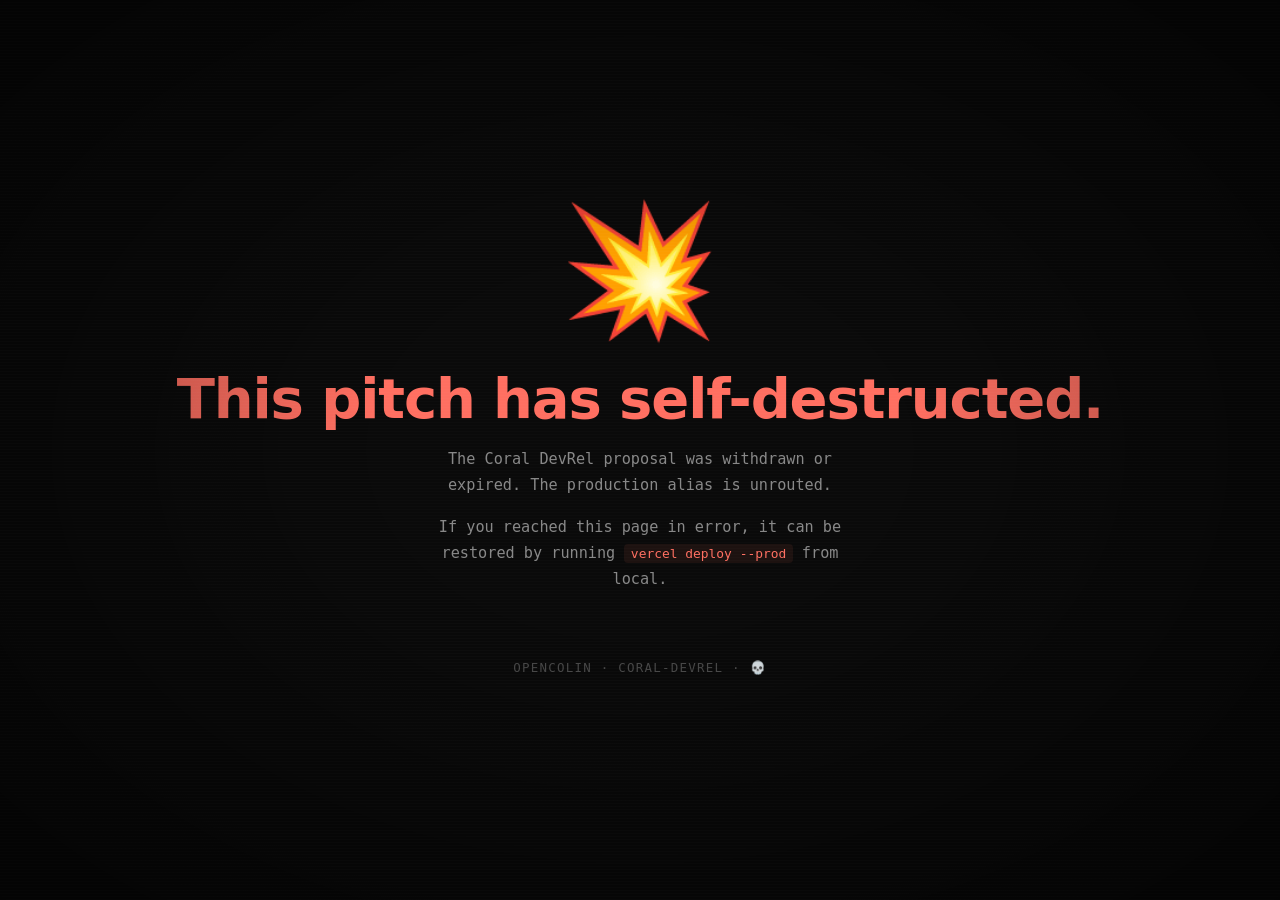
<file: destroyed.html>
<!doctype html>
<html lang="en">
<head>
  <meta charset="utf-8" />
  <meta name="viewport" content="width=device-width, initial-scale=1" />
  <title>Self-destructed</title>
  <meta name="robots" content="noindex" />
  <style>
    :root { color-scheme: dark; }
    * { box-sizing: border-box; margin: 0; padding: 0; }
    html, body {
      height: 100%;
      background: #0a0a0a;
      color: #d0d0d0;
      font-family: ui-monospace, "SF Mono", "JetBrains Mono", Menlo, Consolas, monospace;
      overflow: hidden;
    }
    .frame {
      height: 100%;
      display: flex;
      flex-direction: column;
      align-items: center;
      justify-content: center;
      padding: 2rem;
      text-align: center;
    }
    .icon {
      font-size: clamp(4rem, 12vw, 8rem);
      line-height: 1;
      margin-bottom: 2rem;
      animation: pulse 2s ease-in-out infinite;
    }
    h1 {
      font-family: ui-sans-serif, system-ui, -apple-system, sans-serif;
      font-size: clamp(2rem, 5vw, 3.5rem);
      font-weight: 700;
      letter-spacing: -0.02em;
      color: #FF6F61;
      margin-bottom: 1rem;
    }
    p {
      max-width: 50ch;
      font-size: 0.95rem;
      line-height: 1.7;
      color: #888;
      margin: 0 auto 1rem;
    }
    code {
      color: #FF6F61;
      background: rgba(255,111,97,0.08);
      padding: 0.15em 0.5em;
      border-radius: 4px;
      font-size: 0.85em;
    }
    .stamp {
      margin-top: 3rem;
      font-size: 0.78rem;
      color: #4a4a4a;
      letter-spacing: 0.1em;
      text-transform: uppercase;
    }
    @keyframes pulse {
      0%, 100% { opacity: 0.85; transform: scale(1); }
      50% { opacity: 1; transform: scale(1.05); }
    }
    .scanline {
      position: fixed;
      inset: 0;
      pointer-events: none;
      background: repeating-linear-gradient(
        0deg,
        rgba(255,255,255,0.015) 0px,
        rgba(255,255,255,0.015) 1px,
        transparent 1px,
        transparent 3px
      );
    }
    .vignette {
      position: fixed;
      inset: 0;
      pointer-events: none;
      background: radial-gradient(ellipse at center, transparent 30%, rgba(0,0,0,0.6) 100%);
    }
  </style>
</head>
<body>
  <div class="scanline"></div>
  <div class="vignette"></div>
  <div class="frame">
    <div class="icon" aria-hidden="true">💥</div>
    <h1>This pitch has self-destructed.</h1>
    <p>The Coral DevRel proposal was withdrawn or expired. The production alias is unrouted.</p>
    <p>If you reached this page in error, it can be restored by running <code>vercel deploy --prod</code> from local.</p>
    <p class="stamp">opencolin · coral-devrel · 💀</p>
  </div>
</body>
</html>
</file>
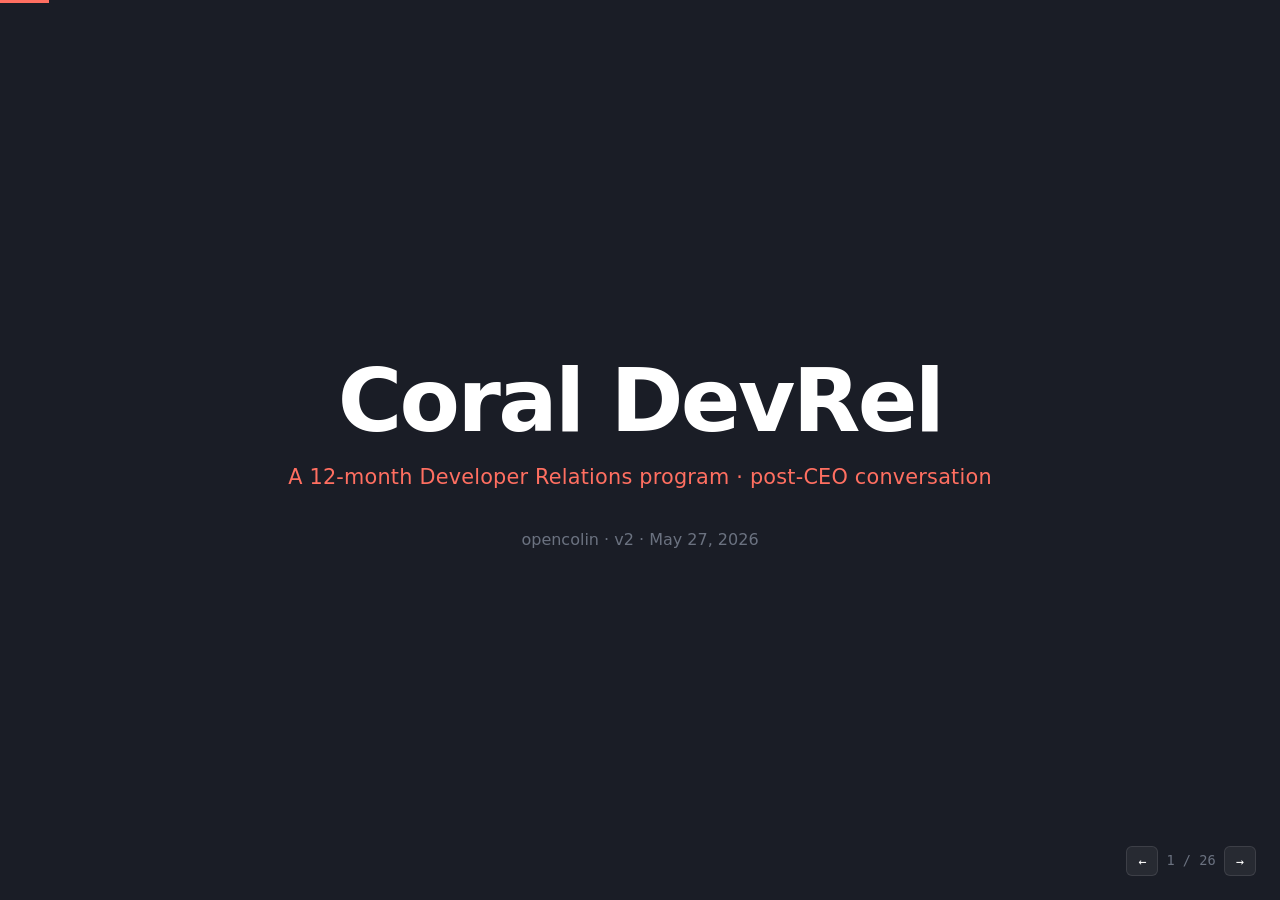
<file: presentation.html>
<!doctype html>
<html lang="en">
<head>
  <meta charset="utf-8" />
  <meta name="viewport" content="width=device-width, initial-scale=1" />
  <title>Coral DevRel Pitch · opencolin</title>
  <link rel="stylesheet" href="assets/css/main.css" />
</head>
<body class="deck">

<div class="deck-progress"></div>

<div class="deck-frame">

  <!-- 1. Title -->
  <div class="slide title active">
    <h1>Coral DevRel</h1>
    <div class="sub">A 12-month Developer Relations program · post-CEO conversation</div>
    <div class="author">opencolin · v2 · May 27, 2026</div>
  </div>

  <!-- 2. Origin -->
  <div class="slide">
    <h2>Where Coral came from.</h2>
    <p class="lede">Coral was extracted from <strong>Phoebe</strong>, the team's AI SRE product.</p>
    <ul>
      <li>Team built a self-hosted Phoebe just as Claude Code matured</li>
      <li>Concluded: future of agents is <strong>compose-your-own</strong></li>
      <li>Unbundled Phoebe's data-retrieval layer → <strong>Coral, standalone</strong></li>
      <li>User reaction was strong enough to <strong>pivot the whole company</strong></li>
      <li>Open-sourced four weeks ago. 4.9k stars in five weeks.</li>
    </ul>
  </div>

  <!-- 3. The thesis, in the CEO's words -->
  <div class="slide">
    <h2>The thesis, in the CEO's words.</h2>
    <p class="lede" style="font-size: 1.15rem; color: #D1D5DB; max-width: 70ch;">
      <em>"The best agent needs 12 different sources of data and a lot of them sensitive. It's a different kind of strategic and security iteration than having Datadog have your logs and GitHub have your repo and Slack have your communications. The future of agents will gravitate towards compose-your-own — to preserve strategic flexibility and to own the asset. Companies need to decide if they want the value of this usage to accrue to them or accrue to a vertical AI provider."</em>
    </p>
    <p style="color: #6B7280; margin-top: 1.5rem; font-size: 0.95rem;">— Matt Henderson, May 27 2026</p>
  </div>

  <!-- 4. The pitch in one paragraph -->
  <div class="slide">
    <h2>The pitch, in one paragraph.</h2>
    <p class="lede" style="font-size: 1.25rem; color: white; max-width: 65ch; line-height: 1.6;">
      Your agent's effectiveness depends on having access to <strong>twelve sensitive sources at once</strong>. Vertical AI products want that data and the <strong>derived intelligence</strong> to accrue to them. Coral is the agent-agnostic data runtime that keeps both with you.
    </p>
    <p style="color: #B8BCC8; margin-top: 1.5rem; font-size: 1.05rem; max-width: 65ch;">
      Apache 2.0. Local-first. Compose your own agent on top — Claude Code, Cursor, whatever ships next — and switch harnesses without losing what your usage has taught the system.
    </p>
    <p style="color: var(--coral); margin-top: 1.5rem; font-size: 1.1rem;">
      Owned infrastructure. Owned intelligence. Owned future.
    </p>
  </div>

  <!-- 5. Architectural moat -->
  <div class="slide">
    <h2>The architectural lead is perishable.</h2>
    <p class="lede">Five-way intersection nobody else hits.</p>
    <ul>
      <li><strong>Apache 2.0 + local-first + Rust + MCP-native + cross-source SQL JOINs</strong></li>
      <li><strong>3.4× cost efficiency, 31% accuracy gain</strong> vs direct provider MCPs (Claude Opus 4.6, n=82)</li>
      <li><strong>4.9k stars in 5 weeks</strong> — top 1% velocity for new dev tools</li>
      <li><strong>27 bundled + 75+ community sources</strong> shipped in month one</li>
    </ul>
    <p class="lede" style="margin-top: 2rem;">But Steampipe has 150+ plugins. MindsDB has 39k stars. Composio has 28k (and a recent enterprise-trust setback). The window to lead is <strong>6–12 months</strong> wide.</p>
  </div>

  <!-- 6. The wedge -->
  <div class="slide">
    <h2>The wedge.</h2>
    <div class="big-num">3.4×</div>
    <p class="lede">More cost-efficient than direct provider MCPs on real coding tasks. No other vendor publishes a comparable benchmark. We can own the metric definition.</p>
  </div>

  <!-- The threats -->
  <div class="slide">
    <h2>What we're racing against.</h2>
    <ul>
      <li><strong>Steampipe</strong> — 150+ plugins, AGPL, could relicense + add MCP</li>
      <li><strong>MindsDB</strong> — 39k stars, ships MCP today, could pivot agent-cost narrative</li>
      <li><strong>Composio</strong> — SF darling, MIT, 28k stars; recent security incident weakened enterprise trust</li>
      <li><strong>Memory plays</strong> — Memori, MEM0, Cognee competing for the same "agent infrastructure" mind-share</li>
      <li><strong>Anthropic</strong> — could ship first-party MCP aggregator</li>
      <li><strong>Vertical AI vendors</strong> — Datadog Bits, Honeycomb MCP, Cursor — want to own the data and the derived intelligence</li>
    </ul>
    <p class="lede" style="margin-top: 1.5rem; color: var(--coral);">Matt's framing: <em>"100 other smart teams in adjacent spaces. We need to be the winner or one of the winners."</em></p>
  </div>

  <!-- Memory positioning -->
  <div class="slide">
    <h2>Memory positioning.</h2>
    <p class="lede">Coral is shipping a memory feature. Memori, MEM0, and Cognee are all funded and pitching "we are your memory layer."</p>
    <p style="color: #D1D5DB; font-size: 1.1rem; margin-top: 1.5rem;">Matt's framing: <em>"Either bring your own memory tool and use Coral with it, or use Coral for both."</em></p>
    <ul>
      <li><strong>"Bring your own memory" reference architectures</strong> — Memori × Coral, MEM0 × Coral, Cognee × Coral</li>
      <li><strong>"Coral as memory" reference architecture</strong> — head-to-head, same dataset</li>
      <li><strong>Memory in the quarterly benchmark</strong> — public leaderboard, four configurations</li>
      <li><strong>Strategic argument:</strong> agent-agnostic + non-model-vendor — same reasoning that applies to data also applies to memory</li>
    </ul>
  </div>

  <!-- 5. The opportunity -->
  <div class="slide">
    <h2>Why DevRel is the lever.</h2>
    <p class="lede">Coral does not need more engineering hours. Coral needs:</p>
    <ul>
      <li><strong>Community-led plugin velocity</strong> to close the breadth gap</li>
      <li><strong>Public reference customers</strong> to neutralize "zero logos"</li>
      <li><strong>A defining content narrative</strong> before incumbents pivot</li>
    </ul>
    <p style="margin-top: 2rem; color: var(--coral);">All three are DevRel programs. None are engineering programs.</p>
  </div>

  <!-- 6. North star -->
  <div class="slide">
    <h2>One north star.</h2>
    <p class="lede" style="font-size: 1.5rem; color: white;">Active weekly developers running ≥3 sources per user.</p>
    <p style="color: #B8BCC8; margin-top: 1.5rem;">PMF (installed) + activation (configured) + stickiness (multiple sources). One number, all the answers.</p>
  </div>

  <!-- 7. 12-month targets -->
  <div class="slide">
    <h2>12-month targets.</h2>
    <ul>
      <li><strong>20k GitHub stars</strong> (4× current)</li>
      <li><strong>250+ source specs</strong> (2.5× current)</li>
      <li><strong>5,000 weekly active developers</strong></li>
      <li><strong>20 named customer references</strong>, 5 quotable publicly</li>
      <li><strong>50 Coral Cloud paying teams</strong> by Q4 2026 ($500K ARR)</li>
      <li><strong>8,000 newsletter subscribers</strong></li>
    </ul>
  </div>

  <!-- 8. The 7 initiatives -->
  <div class="slide">
    <h2>Seven initiatives.</h2>
    <ul>
      <li><strong>1. Source Spec Marketplace</strong> — attacks W1 (breadth)</li>
      <li><strong>2. BYO Agent Reference Architectures</strong> — attacks S8 + O5</li>
      <li><strong>3. Token Efficiency Benchmark Series</strong> — attacks S2 + T3</li>
      <li><strong>4. Coral Co-Pilot Cohort</strong> — attacks W3 (customers) + W2 (Cloud pipeline)</li>
      <li><strong>5. Source Spec Bounty</strong> — attacks W1</li>
      <li><strong>6. Community + Content Engine</strong> — attacks W3 + W8 (brand)</li>
      <li><strong>7. Strategic Channel Integrations</strong> — attacks T6 + T5</li>
    </ul>
  </div>

  <!-- 9. Cohort -->
  <div class="slide">
    <h2>Coral Co-Pilot Cohort.</h2>
    <p class="lede">12 weeks · 8–10 companies · 4 batches/year.</p>
    <ul>
      <li>White-glove from founders. 50% Cloud-for-life discount.</li>
      <li>In exchange: case study, quote, co-presented talk.</li>
      <li>Public Demo Day livestream — manufactures social proof at scale.</li>
      <li><strong>Targets:</strong> Vercel, Linear, Stripe, Cursor, Replit, Cognition, Decagon, Sierra, Modal, Browserbase.</li>
    </ul>
  </div>

  <!-- 10. Bounty -->
  <div class="slide">
    <h2>Source Spec Bounty.</h2>
    <div class="big-num">$150K</div>
    <p class="lede">Annual budget. Targets ~100 new community specs at 70% acceptance.</p>
    <ul>
      <li>T1 $200 · T2 $500 · T3 $1,000 · T4 $2,000</li>
      <li>$5K top quarterly contributor · $10K grand prize</li>
      <li>Quarterly themed Hack Weeks</li>
    </ul>
  </div>

  <!-- 11. Benchmarks -->
  <div class="slide">
    <h2>Quarterly Benchmark Series.</h2>
    <p class="lede">Coral is the only vendor publishing token-efficiency benchmarks for agent workloads. We turn that into a publishing cadence.</p>
    <ul>
      <li>One major drop per quarter + ad-hoc on model releases</li>
      <li>Open-source harness, fully reproducible</li>
      <li>Compares against Composio, Anthropic ref MCPs, Steampipe, MindsDB, vendor MCPs</li>
      <li>Public leaderboard at <code style="color: var(--coral); background: rgba(255,111,97,0.15);">withcoral.com/benchmarks</code></li>
    </ul>
  </div>

  <!-- 12. BYO Agent -->
  <div class="slide">
    <h2>BYO Agent reference architectures.</h2>
    <p class="lede">Be the default data layer for the top 5 AI coding agents.</p>
    <ul>
      <li><strong>Claude Code</strong> — co-marketed with Anthropic</li>
      <li><strong>Cursor</strong> — featured Marketplace entry</li>
      <li><strong>Continue.dev</strong> — OSS-friendly natural ally</li>
      <li><strong>Sourcegraph Cody / Amp</strong> — code-graph × ops-data</li>
      <li><strong>Goose, Aider, Devin, Cline</strong> — long-tail acquisition</li>
    </ul>
  </div>

  <!-- 13. Cadence -->
  <div class="slide">
    <h2>Weekly cadence builds trust.</h2>
    <ul>
      <li><strong>Monday</strong> — newsletter draft</li>
      <li><strong>Tuesday 11am PT</strong> — Office Hours (recorded)</li>
      <li><strong>Wednesday</strong> — community "How I Coral" post</li>
      <li><strong>Thursday</strong> — YouTube source spec walkthrough</li>
      <li><strong>Friday</strong> — Discord recap + bounty leaderboard</li>
    </ul>
  </div>

  <!-- 14. Phase 1 -->
  <div class="slide">
    <h2>Phase 1 — Foundations · Mo 1–3.</h2>
    <ul>
      <li>Source Spec Cookbook v1</li>
      <li>Claude Code + Cursor reference architectures</li>
      <li>Benchmark drop on Opus 4.7</li>
      <li>Discord investment, weekly office hours launch</li>
      <li>Cohort #1 applications open</li>
      <li>Bounty program launches with $50K initial pool</li>
    </ul>
    <p style="margin-top: 1.5rem; color: var(--coral);"><strong>Milestone:</strong> 8k stars · 130 sources · 1.5k WAD</p>
  </div>

  <!-- 15. Phase 2 -->
  <div class="slide">
    <h2>Phase 2 — Coral Cloud GA · Mo 4–6.</h2>
    <ul>
      <li>Coral Cloud / Teams launches</li>
      <li>Multi-tenant SaaS · audit logs · RBAC · shared credential vault</li>
      <li>AWS Marketplace listing</li>
      <li>Backstage plugin GA</li>
      <li>Cohort #1 Demo Day livestream</li>
      <li>Second benchmark drop</li>
    </ul>
    <p style="margin-top: 1.5rem; color: var(--coral);"><strong>Milestone:</strong> 12k stars · 180 sources · 3k WAD · 25 Cloud teams</p>
  </div>

  <!-- Phase 3 -->
  <div class="slide">
    <h2>Phase 3 — Scale · Mo 7–12.</h2>
    <ul>
      <li>AI Engineer World's Fair + KubeCon presence</li>
      <li>Anthropic co-marketed launch</li>
      <li>Plugin SDK v2 + community marketplace</li>
      <li>Cohorts #3 and #4</li>
      <li>Gartner Cool Vendor / Forrester Wave inclusion targets</li>
    </ul>
    <p style="margin-top: 1.5rem; color: var(--coral);"><strong>Milestone:</strong> 20k stars · 250 sources · 5k WAD · 50 Cloud teams · $500K ARR</p>
  </div>

  <!-- Managed services -->
  <div class="slide">
    <h2>The real GTM: managed services.</h2>
    <p class="lede" style="font-size: 1.1rem; color: #D1D5DB; max-width: 65ch;">
      Matt: <em>"The revenue is in infrastructure or services. Customers need a developer tools team that knows their shit with agents. So we'll end up providing managed services that are like having an on-demand agent developer tools team."</em>
    </p>
    <p style="margin-top: 1.5rem;">DevRel manufactures the proof the managed-services tier sells:</p>
    <ul>
      <li><strong>Reference implementations</strong> double as a "look what we can build for you" portfolio</li>
      <li><strong>Cohort case studies</strong> with quantified ROI become sales narratives</li>
      <li><strong>Public office hours</strong> let prospects verify the team's depth</li>
      <li><strong>Quarterly "Build Days"</strong> — live-streamed enterprise co-builds</li>
      <li><strong>DevRel engineer as bench overflow</strong> — 20% time on paid services, partial revenue from day one</li>
    </ul>
  </div>

  <!-- What we deliver -->
  <div class="slide">
    <h2>What we deliver.</h2>
    <p class="lede">The same operating system in any of three engagement options.</p>
    <ul>
      <li><strong>Always-on:</strong> strategy, content, community, benchmarks, cohorts, bounties, events, analyst, brand</li>
      <li><strong>Project-based:</strong> reference architectures, cookbook, Cloud GTM, Backstage plugin</li>
      <li><strong>Tooling:</strong> OpenClaw agent · MetricsBoard · Cohort Portal · Bounty Tracker</li>
    </ul>
  </div>

  <!-- Three engagement options -->
  <div class="slide">
    <h2>Three engagement options.</h2>
    <p class="lede" style="color: #D1D5DB;">Matt: <em>"We might end up concluding that we really need to be sort of all-in from the get-go."</em> Pick the container that fits.</p>
    <ul style="font-size: 1.05rem;">
      <li><strong>A · Full-time, all-in.</strong> Close out Nebius over 60 days, join as Head of DevRel / DevRel Engineer. Standard SF comp + equity.</li>
      <li><strong>B · 90-day paid pilot → full-time conversion.</strong> $155K for 90 days with defined OKRs, convert at the gate. De-risks both sides.</li>
      <li><strong>C · Fractional with concrete OKRs.</strong> $35–50K/mo retainer + programs. Operating system, lighter commitment, scale post-Cloud.</li>
    </ul>
    <p style="margin-top: 1.5rem; color: var(--coral);">Substance is identical in all three. Only exclusivity and ramp differ.</p>
  </div>

  <!-- Why opencolin -->
  <div class="slide">
    <h2>Why opencolin.</h2>
    <p class="lede">Same operating system, four prior programs.</p>
    <ul>
      <li><strong>CrewAI</strong> — multi-agent orchestration DevRel</li>
      <li><strong>Memori</strong> — agent memory + SF residency + MCP marketplace</li>
      <li><strong>Glean</strong> — enterprise AI search dev programs</li>
      <li><strong>Perplexity Sonar</strong> — 90-day growth + ecosystem vision</li>
      <li><strong>Nebius (current)</strong> — agent + AI infrastructure DevRel; Tavily complement available for joint events</li>
    </ul>
    <p style="color: #B8BCC8; margin-top: 1.5rem;">Plus our internal AI DevRel OS — OpenClaw agent, MetricsBoard, Cohort Portal — and a fellows network across SF, NYC, London, Berlin, Bangalore, São Paulo.</p>
  </div>

  <!-- Next steps -->
  <div class="slide">
    <h2>Next steps.</h2>
    <ol style="font-size: 1.2rem; color: #D1D5DB;">
      <li>Matt + James align on which of the three engagement options fits Coral now</li>
      <li>30-minute follow-up with James to brief him on this deck + the live site</li>
      <li>If pilot path: sign 90-day pilot ($155K) — kick off Source Spec Cookbook + Cohort #1 prep in week 1</li>
      <li>If full-time path: confirm comp + equity, plan 60-day Nebius wind-down</li>
    </ol>
    <p style="margin-top: 2rem; color: var(--coral); font-size: 1.2rem;">collin@dabl.club</p>
  </div>

  <!-- 21. Thanks -->
  <div class="slide title">
    <h1>Let's build Coral's category leadership.</h1>
    <div class="sub">collin@dabl.club</div>
    <div class="author">Coral DevRel Strategy · opencolin · 2026-05-27</div>
  </div>

</div>

<div class="deck-controls">
  <button class="deck-prev" aria-label="Previous slide">←</button>
  <span class="deck-counter">1 / 26</span>
  <button class="deck-next" aria-label="Next slide">→</button>
</div>

<script src="assets/js/main.js"></script>
</body>
</html>
</file>
<file: assets/css/main.css>
/* Coral DevRel Strategy — fractional pitch site
   Light theme, coral accents, Gartner-style information density */

:root {
  --coral: #FF6F61;
  --coral-dark: #E55A4D;
  --coral-soft: #FFE8E4;
  --coral-tint: #FFF5F2;
  --ocean: #1B3A57;
  --ocean-soft: #E8EEF4;
  --ink: #1A1D26;
  --body: #2D3142;
  --muted: #6B7280;
  --line: #E5E7EB;
  --line-soft: #F1F2F4;
  --bg: #FAFAF8;
  --surface: #FFFFFF;
  --success: #10B981;
  --warning: #F59E0B;
  --danger: #DC2626;
  --radius: 10px;
  --radius-lg: 16px;
  --shadow-sm: 0 1px 2px rgba(26, 29, 38, 0.04), 0 1px 1px rgba(26, 29, 38, 0.03);
  --shadow: 0 2px 8px rgba(26, 29, 38, 0.06), 0 1px 2px rgba(26, 29, 38, 0.04);
  --shadow-lg: 0 12px 32px rgba(26, 29, 38, 0.08), 0 4px 8px rgba(26, 29, 38, 0.04);
  --font: ui-sans-serif, system-ui, -apple-system, "Inter", "Segoe UI", Roboto, sans-serif;
  --font-mono: ui-monospace, "SF Mono", "JetBrains Mono", Menlo, Consolas, monospace;
  --measure: 68ch;
}

* { box-sizing: border-box; }

html, body {
  margin: 0;
  padding: 0;
  font-family: var(--font);
  font-size: 16px;
  line-height: 1.6;
  color: var(--body);
  background: var(--bg);
  -webkit-font-smoothing: antialiased;
  text-rendering: optimizeLegibility;
}

a {
  color: var(--coral-dark);
  text-decoration: none;
  border-bottom: 1px solid transparent;
  transition: border-color 120ms ease, color 120ms ease;
}
a:hover { border-bottom-color: var(--coral-dark); }

h1, h2, h3, h4, h5 {
  color: var(--ink);
  font-weight: 600;
  letter-spacing: -0.02em;
  line-height: 1.2;
  margin: 0 0 0.5em;
}
h1 { font-size: clamp(2rem, 4vw, 3rem); letter-spacing: -0.03em; }
h2 { font-size: clamp(1.5rem, 2.5vw, 2rem); margin-top: 2em; }
h3 { font-size: 1.25rem; margin-top: 1.5em; }
h4 { font-size: 1.05rem; color: var(--body); text-transform: uppercase; letter-spacing: 0.05em; font-weight: 600; }

p { margin: 0 0 1em; max-width: var(--measure); }

code {
  font-family: var(--font-mono);
  font-size: 0.92em;
  background: var(--ocean-soft);
  color: var(--ocean);
  padding: 0.1em 0.4em;
  border-radius: 4px;
}

pre {
  background: var(--ink);
  color: #E8EAED;
  padding: 1.25em;
  border-radius: var(--radius);
  overflow-x: auto;
  font-size: 0.9rem;
  line-height: 1.5;
}
pre code { background: none; color: inherit; padding: 0; }

/* Layout */
.container {
  max-width: 1180px;
  margin: 0 auto;
  padding: 0 2rem;
}
.container-narrow {
  max-width: 760px;
  margin: 0 auto;
  padding: 0 2rem;
}

/* Top nav */
.nav {
  position: sticky;
  top: 0;
  background: rgba(250, 250, 248, 0.92);
  backdrop-filter: saturate(180%) blur(10px);
  -webkit-backdrop-filter: saturate(180%) blur(10px);
  border-bottom: 1px solid var(--line);
  z-index: 50;
}
.nav-inner {
  display: flex;
  align-items: center;
  justify-content: space-between;
  max-width: 1180px;
  margin: 0 auto;
  padding: 0.85rem 2rem;
  gap: 2rem;
}
.brand {
  display: flex;
  align-items: center;
  gap: 0.6rem;
  color: var(--ink);
  font-weight: 700;
  border: none;
  font-size: 1rem;
  letter-spacing: -0.01em;
}
.brand-mark {
  width: 26px;
  height: 26px;
  border-radius: 50%;
  background: radial-gradient(circle at 30% 30%, #FF8A7D 0%, var(--coral) 50%, var(--coral-dark) 100%);
  box-shadow: inset 0 -2px 6px rgba(0,0,0,0.18);
}
.brand small { font-weight: 500; color: var(--muted); margin-left: 4px; font-size: 0.78rem; }
.nav-links {
  display: flex;
  gap: 1.3rem;
  align-items: center;
  flex-wrap: wrap;
}
.nav-links a {
  color: var(--body);
  font-size: 0.92rem;
  font-weight: 500;
  border: none;
}
.nav-links a:hover { color: var(--coral-dark); }
.nav-links a.active { color: var(--coral-dark); }
.nav-cta {
  background: var(--ink);
  color: white !important;
  padding: 0.5rem 1rem;
  border-radius: var(--radius);
  font-weight: 500;
  font-size: 0.88rem;
}
.nav-cta:hover { background: var(--coral-dark); }

/* Hero */
.hero {
  padding: 5rem 0 4rem;
  border-bottom: 1px solid var(--line);
  background: linear-gradient(180deg, var(--coral-tint) 0%, var(--bg) 80%);
}
.hero-eyebrow {
  display: inline-block;
  font-size: 0.78rem;
  font-weight: 600;
  text-transform: uppercase;
  letter-spacing: 0.12em;
  color: var(--coral-dark);
  background: var(--coral-soft);
  padding: 0.35rem 0.85rem;
  border-radius: 999px;
  margin-bottom: 1.5rem;
}
.hero h1 {
  font-size: clamp(2.4rem, 5vw, 3.8rem);
  margin-bottom: 1rem;
  max-width: 22ch;
}
.hero .lede {
  font-size: 1.2rem;
  color: var(--body);
  max-width: 60ch;
  margin-bottom: 2rem;
}
.hero-meta {
  display: flex;
  gap: 1.5rem;
  flex-wrap: wrap;
  font-size: 0.88rem;
  color: var(--muted);
}
.hero-meta strong { color: var(--ink); font-weight: 600; }

/* Sections */
section { padding: 4rem 0; }
section.tight { padding: 2.5rem 0; }
.section-eyebrow {
  font-size: 0.78rem;
  font-weight: 600;
  text-transform: uppercase;
  letter-spacing: 0.12em;
  color: var(--coral-dark);
  margin-bottom: 0.6rem;
}
.section-title { font-size: clamp(1.8rem, 3vw, 2.4rem); margin-bottom: 0.5rem; max-width: 24ch; }
.section-lede { font-size: 1.1rem; color: var(--muted); max-width: 60ch; margin-bottom: 2.5rem; }

/* Cards */
.cards {
  display: grid;
  grid-template-columns: repeat(auto-fit, minmax(280px, 1fr));
  gap: 1.25rem;
}
.card {
  background: var(--surface);
  border: 1px solid var(--line);
  border-radius: var(--radius-lg);
  padding: 1.6rem;
  transition: transform 160ms ease, box-shadow 160ms ease, border-color 160ms ease;
}
.card:hover { transform: translateY(-2px); box-shadow: var(--shadow); border-color: #DDD; }
.card h3 { margin-top: 0; font-size: 1.1rem; }
.card p { margin: 0.4rem 0; color: var(--body); font-size: 0.95rem; }
.card .pill {
  display: inline-block;
  font-size: 0.72rem;
  background: var(--ocean-soft);
  color: var(--ocean);
  padding: 0.2rem 0.55rem;
  border-radius: 999px;
  font-weight: 600;
  letter-spacing: 0.02em;
  text-transform: uppercase;
  margin-bottom: 0.7rem;
}
.card .pill.coral { background: var(--coral-soft); color: var(--coral-dark); }
.card .pill.success { background: #DCFCE7; color: #15803D; }
.card .pill.warning { background: #FEF3C7; color: #B45309; }

/* Initiative numbers */
.initiative {
  display: grid;
  grid-template-columns: 60px 1fr;
  gap: 1.25rem;
  align-items: flex-start;
}
.initiative-num {
  width: 48px;
  height: 48px;
  background: var(--ink);
  color: white;
  border-radius: 12px;
  display: flex;
  align-items: center;
  justify-content: center;
  font-weight: 700;
  font-size: 1.15rem;
  flex-shrink: 0;
}
.initiative h3 { margin-top: 0; }
.initiative .attacks {
  font-size: 0.82rem;
  color: var(--muted);
  margin-bottom: 0.6rem;
  font-style: italic;
}

/* Stats / KPIs */
.stats {
  display: grid;
  grid-template-columns: repeat(auto-fit, minmax(180px, 1fr));
  gap: 1rem;
  margin: 2rem 0;
}
.stat {
  background: var(--surface);
  border: 1px solid var(--line);
  border-radius: var(--radius);
  padding: 1.2rem 1.4rem;
}
.stat-value {
  font-size: 2.2rem;
  font-weight: 700;
  letter-spacing: -0.03em;
  color: var(--ink);
  line-height: 1;
  margin-bottom: 0.3rem;
}
.stat-value.coral { color: var(--coral-dark); }
.stat-label {
  font-size: 0.82rem;
  color: var(--muted);
  text-transform: uppercase;
  letter-spacing: 0.05em;
  font-weight: 600;
}
.stat small {
  display: block;
  font-size: 0.78rem;
  color: var(--muted);
  margin-top: 0.4rem;
  font-weight: 400;
  text-transform: none;
  letter-spacing: 0;
}

/* Tables */
table {
  width: 100%;
  border-collapse: collapse;
  margin: 1.5rem 0;
  font-size: 0.92rem;
}
th, td {
  text-align: left;
  padding: 0.7rem 0.85rem;
  border-bottom: 1px solid var(--line);
  vertical-align: top;
}
th {
  background: var(--line-soft);
  font-weight: 600;
  color: var(--ink);
  font-size: 0.85rem;
  text-transform: uppercase;
  letter-spacing: 0.03em;
}
tr:hover td { background: var(--coral-tint); }

/* Quote / Pull-quote */
.callout {
  background: var(--ocean-soft);
  border-left: 4px solid var(--ocean);
  padding: 1.25rem 1.5rem;
  border-radius: 0 var(--radius) var(--radius) 0;
  margin: 1.5rem 0;
}
.callout.coral {
  background: var(--coral-tint);
  border-left-color: var(--coral);
}
.callout p:last-child { margin-bottom: 0; }
.callout strong { color: var(--ink); }

/* Buttons */
.btn {
  display: inline-block;
  background: var(--coral);
  color: white !important;
  padding: 0.75rem 1.4rem;
  border-radius: var(--radius);
  font-weight: 600;
  border: none;
  font-size: 0.95rem;
  transition: background 120ms ease, transform 120ms ease;
}
.btn:hover { background: var(--coral-dark); transform: translateY(-1px); }
.btn.secondary {
  background: var(--surface);
  color: var(--ink) !important;
  border: 1px solid var(--line);
}
.btn.secondary:hover { background: var(--line-soft); }
.btn.dark { background: var(--ink); }
.btn.dark:hover { background: #000; }
.btn.destruct {
  background: transparent;
  color: #FCA5A5 !important;
  border: 1px solid rgba(220, 38, 38, 0.4);
  font-family: var(--font-mono);
  font-size: 0.85rem;
  letter-spacing: 0.02em;
  cursor: pointer;
}
.btn.destruct:hover {
  background: rgba(220, 38, 38, 0.12);
  border-color: rgba(220, 38, 38, 0.7);
  color: #FECACA !important;
}
.btn-row { display: flex; gap: 0.75rem; flex-wrap: wrap; margin-top: 1.5rem; }

/* Self-destruct modal */
.destruct-modal {
  position: fixed;
  inset: 0;
  z-index: 200;
  display: flex;
  align-items: center;
  justify-content: center;
  padding: 1.5rem;
  animation: destructFadeIn 200ms ease;
}
.destruct-modal[hidden] { display: none; }
.destruct-overlay {
  position: absolute;
  inset: 0;
  background: rgba(10, 10, 10, 0.78);
  backdrop-filter: blur(6px);
  -webkit-backdrop-filter: blur(6px);
}
.destruct-panel {
  position: relative;
  background: #16181F;
  border: 1px solid rgba(220, 38, 38, 0.25);
  border-radius: var(--radius-lg);
  padding: 2rem;
  max-width: 460px;
  width: 100%;
  color: #E8EAED;
  box-shadow: 0 25px 80px rgba(0, 0, 0, 0.5);
}
.destruct-panel h2 {
  color: #FFB4AB;
  margin: 0.5rem 0 0.75rem;
  font-size: 1.4rem;
  font-family: var(--font);
}
.destruct-panel p {
  font-size: 0.92rem;
  color: #C9CDD6;
  margin: 0 0 0.75rem;
  max-width: none;
}
.destruct-panel code {
  background: rgba(255, 111, 97, 0.12);
  color: #FFB4AB;
  font-size: 0.85em;
}
.destruct-muted { color: #8B92A0 !important; font-size: 0.85rem !important; }
.destruct-icon {
  font-size: 2.5rem;
  line-height: 1;
  margin-bottom: 0.4rem;
}
.destruct-label {
  display: block;
  font-size: 0.75rem;
  text-transform: uppercase;
  letter-spacing: 0.08em;
  color: #8B92A0;
  margin: 1.25rem 0 0.4rem;
  font-weight: 600;
}
#destruct-pin {
  width: 100%;
  background: #0F1116;
  color: #FFB4AB;
  border: 1px solid rgba(255, 111, 97, 0.25);
  border-radius: var(--radius);
  padding: 0.75rem 1rem;
  font-family: var(--font-mono);
  font-size: 1.1rem;
  letter-spacing: 0.4em;
  outline: none;
  transition: border-color 120ms ease;
}
#destruct-pin:focus { border-color: rgba(255, 111, 97, 0.7); }
.destruct-error {
  color: #FCA5A5;
  font-size: 0.85rem;
  margin-top: 0.5rem;
  font-family: var(--font-mono);
}
.destruct-actions {
  display: flex;
  gap: 0.6rem;
  justify-content: flex-end;
  margin-top: 1.5rem;
}
.destruct-actions .btn.secondary {
  background: transparent;
  color: #C9CDD6 !important;
  border-color: rgba(255, 255, 255, 0.15);
}
.destruct-actions .btn.secondary:hover { background: rgba(255, 255, 255, 0.05); }
.destruct-step { text-align: left; }
.destruct-step-countdown,
.destruct-step-firing,
.destruct-step-done { text-align: center; }
.destruct-count {
  font-family: var(--font-mono);
  font-size: 6rem;
  font-weight: 700;
  color: #FF6F61;
  line-height: 1;
  margin: 1rem 0;
  letter-spacing: -0.05em;
  animation: destructTick 1s ease-in-out infinite;
}
.destruct-spin { animation: destructSpin 1s linear infinite; display: inline-block; }
@keyframes destructFadeIn {
  from { opacity: 0; }
  to { opacity: 1; }
}
@keyframes destructTick {
  0%, 100% { transform: scale(1); }
  50% { transform: scale(1.1); }
}
@keyframes destructSpin {
  from { transform: rotate(0deg); }
  to { transform: rotate(360deg); }
}
body.destruct-flash { animation: destructFlash 600ms ease forwards; }
@keyframes destructFlash {
  0%, 100% { background: var(--bg); }
  20%, 80% { background: rgba(220, 38, 38, 0.25); }
}

/* Top-of-page countdown banner */
.destruct-banner {
  position: sticky;
  top: 0;
  z-index: 60;
  background: linear-gradient(90deg, #2A1116 0%, #3A1A1A 50%, #2A1116 100%);
  color: #FECACA;
  font-family: var(--font-mono);
  font-size: 0.85rem;
  border-bottom: 1px solid rgba(220, 38, 38, 0.3);
  padding: 0.55rem 1rem;
  display: flex;
  align-items: center;
  justify-content: center;
  gap: 1rem;
  letter-spacing: 0.02em;
  text-align: center;
  flex-wrap: wrap;
}
.destruct-banner-icon {
  display: inline-block;
  animation: destructBlink 1.5s ease-in-out infinite;
}
.destruct-banner-label { color: #FCA5A5; }
.destruct-banner-time {
  color: #FFF;
  font-weight: 700;
  font-variant-numeric: tabular-nums;
  letter-spacing: 0.05em;
  font-size: 0.95rem;
  background: rgba(220, 38, 38, 0.18);
  padding: 0.15rem 0.55rem;
  border-radius: 4px;
  border: 1px solid rgba(220, 38, 38, 0.35);
}
.destruct-banner-when { color: #C9A99E; font-size: 0.78rem; }
.destruct-banner.urgent .destruct-banner-time { background: rgba(220, 38, 38, 0.4); border-color: #DC2626; }
.destruct-banner.urgent { animation: destructPulse 1.5s ease-in-out infinite; }
@keyframes destructBlink {
  0%, 70%, 100% { opacity: 1; }
  85% { opacity: 0.3; }
}
@keyframes destructPulse {
  0%, 100% { background: linear-gradient(90deg, #2A1116 0%, #3A1A1A 50%, #2A1116 100%); }
  50% { background: linear-gradient(90deg, #3A1116 0%, #5C1A1A 50%, #3A1116 100%); }
}

/* When banner sits above sticky nav, push nav so it doesn't visually collide */
.destruct-banner + .nav { top: 0; }

/* Hide banner on deck */
body.deck .destruct-banner { display: none; }

@media (max-width: 680px) {
  .destruct-banner { font-size: 0.78rem; gap: 0.5rem; padding: 0.5rem 0.75rem; }
  .destruct-banner-when { display: none; }
}

/* Footer */
footer {
  background: var(--ink);
  color: #B8BCC8;
  padding: 3rem 0 2rem;
  margin-top: 5rem;
}
footer a { color: #E8EAED; border-color: transparent; }
footer a:hover { color: var(--coral); border-color: var(--coral); }
.footer-grid {
  display: grid;
  grid-template-columns: 2fr repeat(3, 1fr);
  gap: 2rem;
  margin-bottom: 2rem;
}
.footer-col h4 { color: white; font-size: 0.78rem; margin-bottom: 0.8rem; }
.footer-col ul { list-style: none; padding: 0; margin: 0; }
.footer-col li { margin-bottom: 0.4rem; font-size: 0.9rem; }
.footer-bottom {
  border-top: 1px solid #2A2D38;
  padding-top: 1.5rem;
  font-size: 0.82rem;
  color: #6B7280;
  display: flex;
  justify-content: space-between;
  flex-wrap: wrap;
  gap: 1rem;
}

/* SWOT grid */
.swot-grid {
  display: grid;
  grid-template-columns: 1fr 1fr;
  gap: 1rem;
  margin: 2rem 0;
}
.swot-quad {
  border-radius: var(--radius-lg);
  padding: 1.5rem;
  background: var(--surface);
  border: 1px solid var(--line);
}
.swot-quad h3 {
  margin-top: 0;
  display: flex;
  align-items: center;
  gap: 0.5rem;
  font-size: 1.05rem;
}
.swot-quad .badge {
  display: inline-block;
  width: 28px;
  height: 28px;
  border-radius: 6px;
  text-align: center;
  line-height: 28px;
  font-weight: 700;
  font-size: 0.85rem;
  color: white;
}
.swot-quad.s .badge { background: var(--success); }
.swot-quad.w .badge { background: var(--warning); }
.swot-quad.o .badge { background: var(--ocean); }
.swot-quad.t .badge { background: var(--danger); }
.swot-quad ul { list-style: none; padding: 0; margin: 0.8rem 0 0; }
.swot-quad li {
  padding: 0.55rem 0;
  border-bottom: 1px solid var(--line-soft);
  font-size: 0.92rem;
  display: flex;
  gap: 0.6rem;
  align-items: flex-start;
}
.swot-quad li:last-child { border-bottom: none; }
.swot-quad li code {
  background: var(--line-soft);
  color: var(--ink);
  font-size: 0.78rem;
  flex-shrink: 0;
  padding: 0.1rem 0.4rem;
}

/* Magic quadrant */
.matrix {
  position: relative;
  width: 100%;
  aspect-ratio: 1.4 / 1;
  background: var(--surface);
  border: 1px solid var(--line);
  border-radius: var(--radius-lg);
  display: grid;
  grid-template-columns: 1fr 1fr;
  grid-template-rows: 1fr 1fr;
  overflow: hidden;
  margin: 2rem 0;
}
.matrix-quad {
  padding: 1rem;
  border: 1px dashed var(--line);
  position: relative;
  font-size: 0.78rem;
  color: var(--muted);
}
.matrix-quad strong {
  display: block;
  color: var(--ink);
  font-size: 0.82rem;
  text-transform: uppercase;
  letter-spacing: 0.05em;
  font-weight: 700;
  margin-bottom: 0.4rem;
}
.matrix-vendor {
  display: inline-block;
  background: var(--line-soft);
  color: var(--body);
  font-size: 0.78rem;
  padding: 0.15rem 0.5rem;
  border-radius: 4px;
  margin: 0.15rem 0.15rem 0 0;
}
.matrix-vendor.coral {
  background: var(--coral);
  color: white;
  font-weight: 700;
}
.matrix-axis-x, .matrix-axis-y {
  position: absolute;
  font-size: 0.72rem;
  color: var(--muted);
  text-transform: uppercase;
  letter-spacing: 0.08em;
  font-weight: 600;
}
.matrix-axis-x { bottom: -28px; left: 50%; transform: translateX(-50%); }
.matrix-axis-y { left: -52px; top: 50%; transform: translateY(-50%) rotate(-90deg); }

/* Timeline */
.timeline {
  position: relative;
  padding-left: 2rem;
  margin: 2rem 0;
}
.timeline::before {
  content: "";
  position: absolute;
  left: 8px;
  top: 8px;
  bottom: 8px;
  width: 2px;
  background: var(--line);
}
.timeline-item {
  position: relative;
  padding-bottom: 2rem;
}
.timeline-item::before {
  content: "";
  position: absolute;
  left: -27px;
  top: 6px;
  width: 14px;
  height: 14px;
  background: var(--coral);
  border-radius: 50%;
  box-shadow: 0 0 0 4px var(--coral-tint);
}
.timeline-item h4 {
  margin: 0;
  font-size: 0.78rem;
  color: var(--coral-dark);
  letter-spacing: 0.05em;
}
.timeline-item h3 { margin-top: 0.2rem; font-size: 1.15rem; }

/* Persona / list rows */
.persona-row {
  display: grid;
  grid-template-columns: 1.3fr 1.5fr 2fr 1.5fr;
  gap: 1rem;
  padding: 1rem 0;
  border-bottom: 1px solid var(--line);
  font-size: 0.92rem;
}
.persona-row:first-of-type {
  font-weight: 600;
  font-size: 0.78rem;
  text-transform: uppercase;
  letter-spacing: 0.05em;
  color: var(--muted);
}

/* Deliverables list */
.deliv {
  display: grid;
  grid-template-columns: 1fr 1fr;
  gap: 1.25rem;
  margin: 1.5rem 0;
}
.deliv-col {
  background: var(--surface);
  border: 1px solid var(--line);
  border-radius: var(--radius-lg);
  padding: 1.6rem;
}
.deliv-col h3 {
  margin-top: 0;
  font-size: 1.05rem;
  display: flex;
  align-items: center;
  gap: 0.5rem;
}
.deliv-col ul { padding-left: 1.2rem; margin: 0.5rem 0; }
.deliv-col li { margin-bottom: 0.5rem; font-size: 0.93rem; }

/* Presentation deck */
body.deck {
  overflow: hidden;
  background: var(--ink);
}
.deck-frame {
  height: 100vh;
  display: flex;
  align-items: center;
  justify-content: center;
  padding: 4vh 6vw;
}
.slide {
  display: none;
  width: 100%;
  max-width: 1100px;
  color: white;
  animation: fadeIn 300ms ease;
}
.slide.active { display: block; }
.slide h1 { color: white; font-size: clamp(2.5rem, 5vw, 4rem); }
.slide h2 { color: white; font-size: clamp(1.8rem, 3vw, 2.6rem); margin-top: 0; }
.slide .lede { font-size: 1.3rem; color: #B8BCC8; max-width: 60ch; }
.slide.title { text-align: center; }
.slide.title h1 { font-size: clamp(3rem, 7vw, 5.5rem); margin-bottom: 0.5rem; }
.slide.title .sub {
  color: var(--coral);
  font-size: 1.3rem;
  font-weight: 500;
  margin-bottom: 2rem;
  letter-spacing: 0.01em;
}
.slide.title .author { color: #6B7280; font-size: 1rem; }
.slide .big-num {
  font-size: 8rem;
  font-weight: 700;
  color: var(--coral);
  line-height: 1;
  letter-spacing: -0.04em;
  margin-bottom: 1rem;
}
.slide ul { font-size: 1.15rem; line-height: 1.7; color: #D1D5DB; }
.slide ul li { margin-bottom: 0.6rem; }
.slide ul li strong { color: white; }
.deck-controls {
  position: fixed;
  bottom: 1.5rem;
  right: 1.5rem;
  display: flex;
  gap: 0.5rem;
  align-items: center;
  color: #6B7280;
  font-size: 0.85rem;
  font-family: var(--font-mono);
}
.deck-controls button {
  background: rgba(255,255,255,0.06);
  color: white;
  border: 1px solid rgba(255,255,255,0.1);
  padding: 0.4rem 0.7rem;
  border-radius: 6px;
  cursor: pointer;
  font-family: var(--font-mono);
}
.deck-controls button:hover { background: rgba(255,255,255,0.12); }
.deck-progress {
  position: fixed;
  top: 0;
  left: 0;
  height: 3px;
  background: var(--coral);
  transition: width 200ms ease;
  z-index: 100;
}

@keyframes fadeIn {
  from { opacity: 0; transform: translateY(8px); }
  to { opacity: 1; transform: translateY(0); }
}

/* Responsive */
@media (max-width: 880px) {
  .container, .container-narrow { padding: 0 1.25rem; }
  .nav-inner { padding: 0.7rem 1.25rem; gap: 1rem; }
  .nav-links { gap: 0.8rem; }
  .swot-grid { grid-template-columns: 1fr; }
  .deliv { grid-template-columns: 1fr; }
  .footer-grid { grid-template-columns: 1fr 1fr; }
  .initiative { grid-template-columns: 48px 1fr; gap: 1rem; }
  .persona-row { grid-template-columns: 1fr; gap: 0.3rem; }
  .persona-row:first-of-type { display: none; }
}

/* Print */
@media print {
  .nav, footer, .deck-controls { display: none; }
  body { background: white; }
  section { page-break-inside: avoid; }
}
</file>
